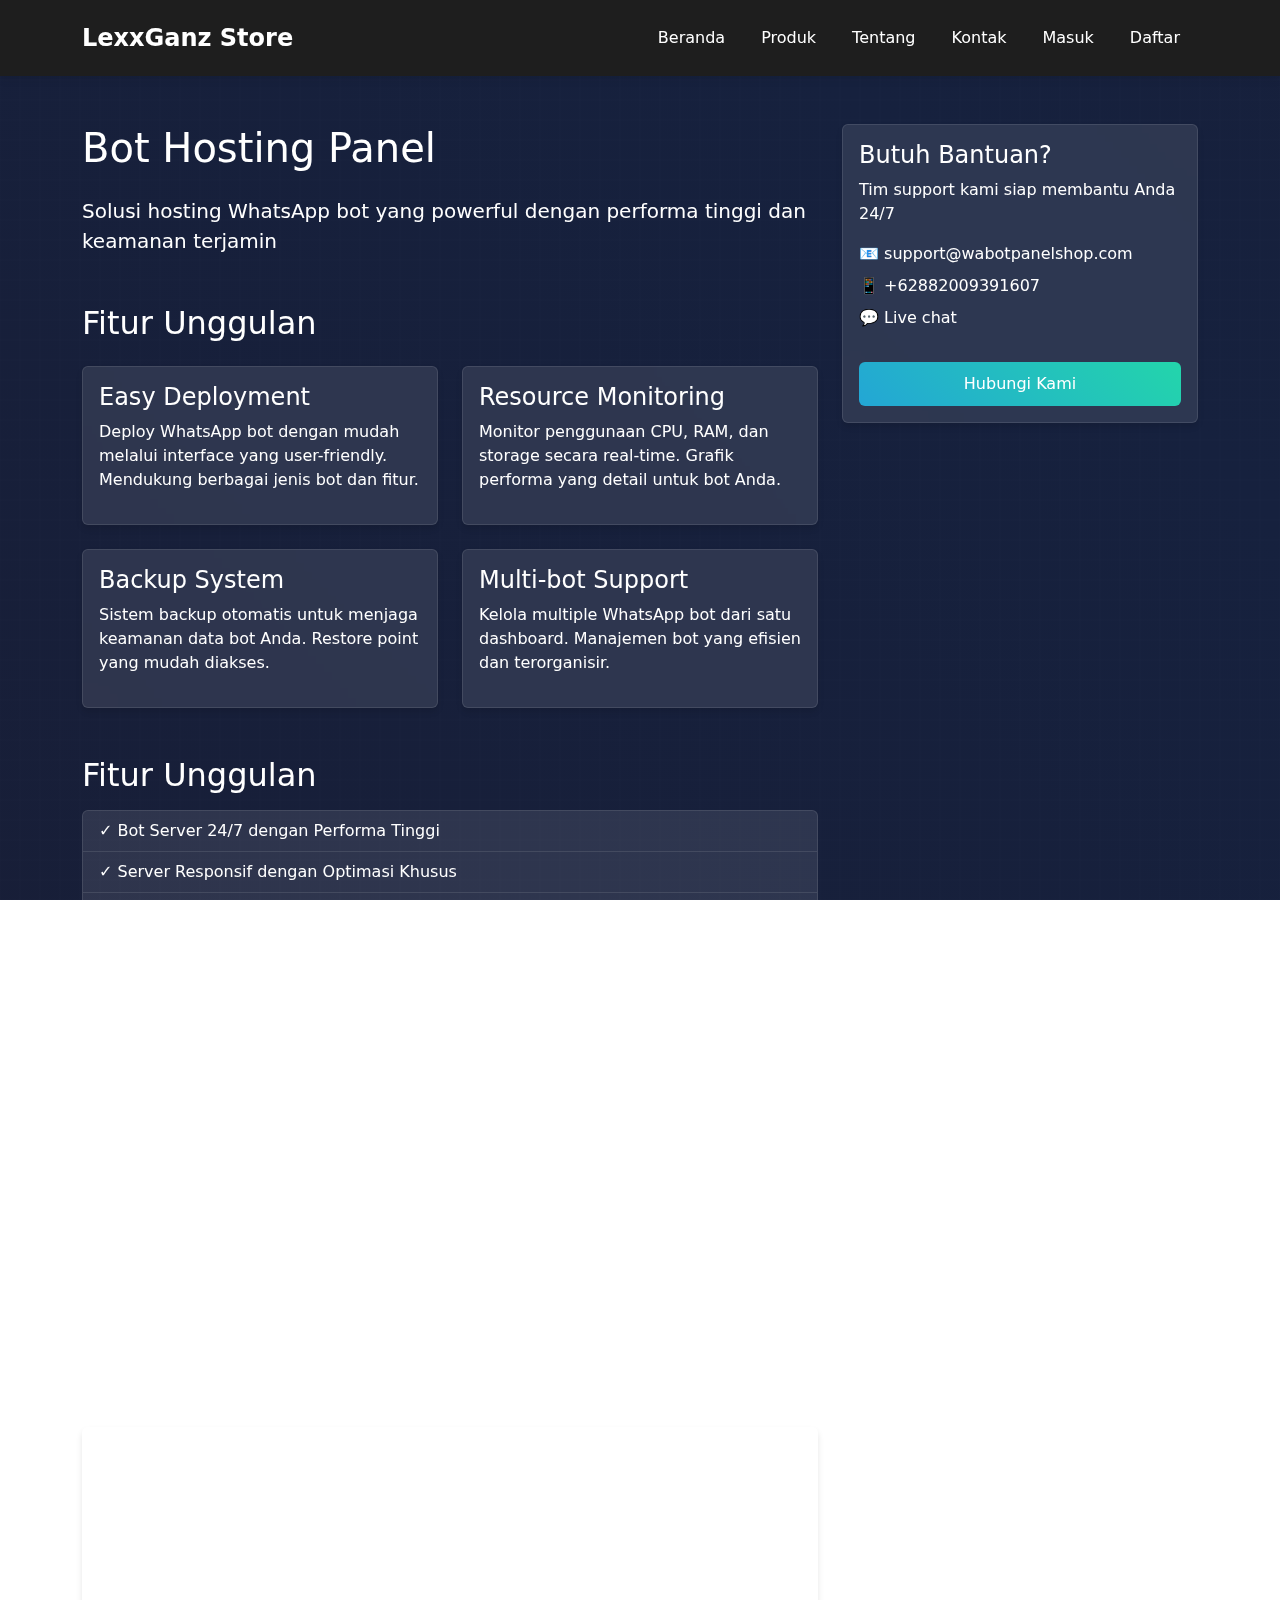
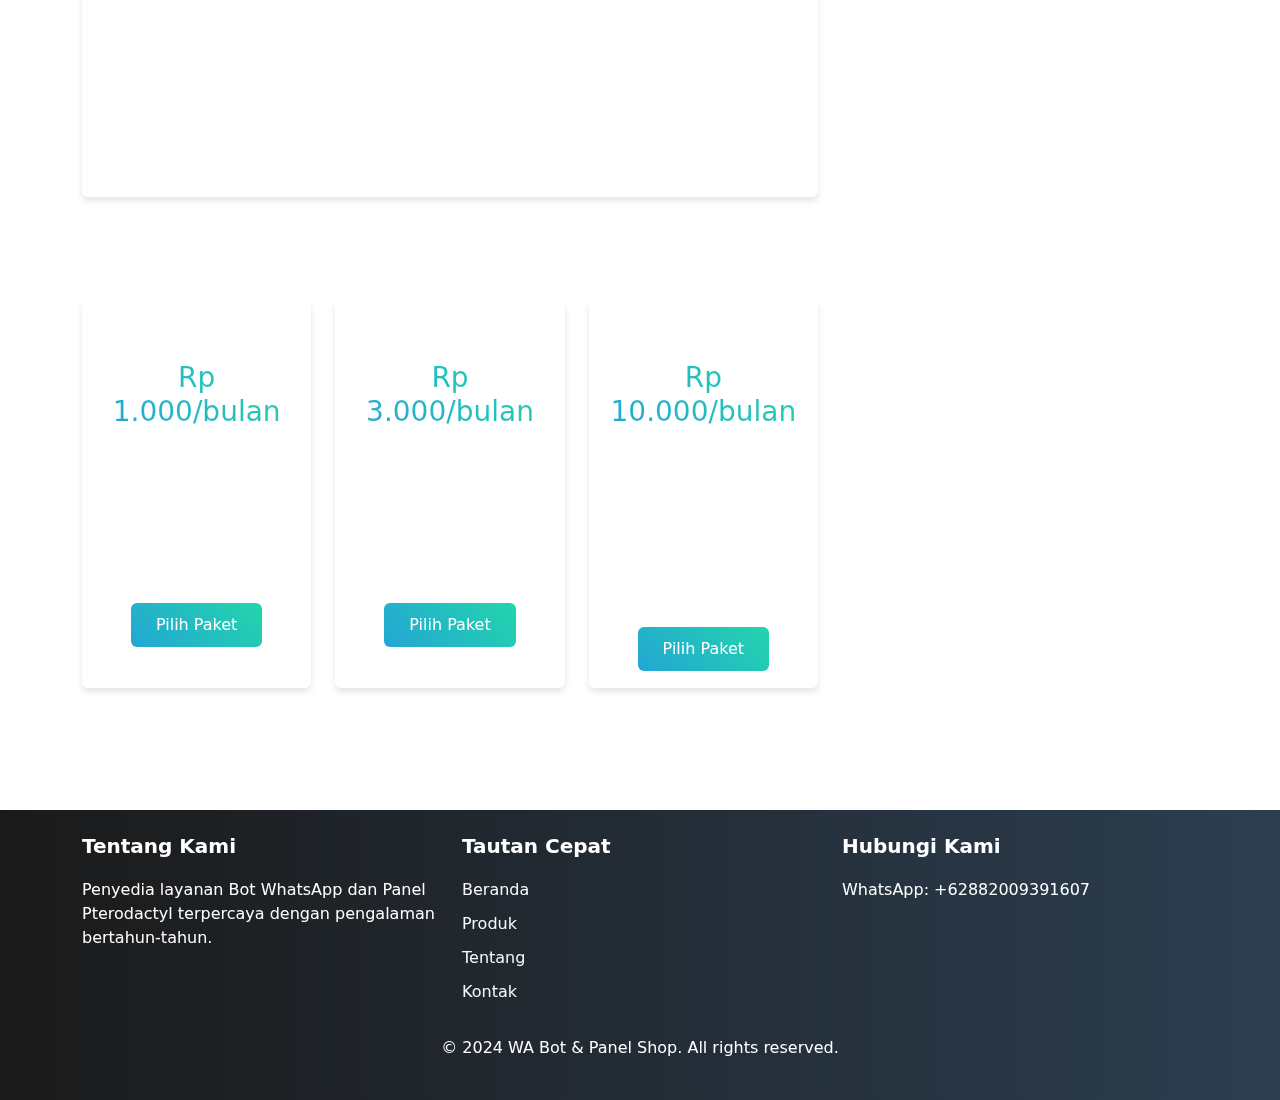
<file: products/pterodactyl-panel.html>
<!DOCTYPE html>
<html lang="id">
<head>
    <meta charset="UTF-8">
    <meta name="viewport" content="width=device-width, initial-scale=1.0">
    <title>Bot Hosting Panel - LexxGanz Store</title>
    <link href="https://cdn.jsdelivr.net/npm/bootstrap@5.3.0/dist/css/bootstrap.min.css" rel="stylesheet">
    <link href="../styles.css" rel="stylesheet">
    <link href="../dark-theme.css" rel="stylesheet">
    <link href="../live-wallpaper.css" rel="stylesheet">
</head>
<body>
    <!-- Navbar -->
    <nav class="navbar navbar-expand-lg navbar-dark bg-dark">
        <div class="container">
            <a class="navbar-brand" href="../index.html">LexxGanz Store</a>
            <button class="navbar-toggler" type="button" data-bs-toggle="collapse" data-bs-target="#navbarNav">
                <span class="navbar-toggler-icon"></span>
            </button>
            <div class="collapse navbar-collapse" id="navbarNav">
                <ul class="navbar-nav ms-auto">
                    <li class="nav-item"><a class="nav-link" href="../index.html">Beranda</a></li>
                    <li class="nav-item"><a class="nav-link" href="../index.html#products">Produk</a></li>
                    <li class="nav-item"><a class="nav-link" href="../index.html#about">Tentang</a></li>
                    <li class="nav-item"><a class="nav-link" href="../index.html#contact">Kontak</a></li>
                    <li class="nav-item"><a class="nav-link" href="../login.html">Masuk</a></li>
                    <li class="nav-item"><a class="nav-link" href="../register.html">Daftar</a></li>
                </ul>
            </div>
        </div>
    </nav>

    <!-- Product Details -->
    <div class="container py-5">
        <div class="row">
            <div class="col-lg-8">
                <h1 class="mb-4">Bot Hosting Panel</h1>
                <p class="lead">Solusi hosting WhatsApp bot yang powerful dengan performa tinggi dan keamanan terjamin</p>
                
                <h2 class="mt-5">Fitur Unggulan</h2>
                <div class="row mt-4">
                    <div class="col-md-6 mb-4">
                        <div class="card h-100">
                            <div class="card-body">
                                <h4>Easy Deployment</h4>
                                <p>Deploy WhatsApp bot dengan mudah melalui interface yang user-friendly. Mendukung berbagai jenis bot dan fitur.</p>
                            </div>
                        </div>
                    </div>
                    <div class="col-md-6 mb-4">
                        <div class="card h-100">
                            <div class="card-body">
                                <h4>Resource Monitoring</h4>
                                <p>Monitor penggunaan CPU, RAM, dan storage secara real-time. Grafik performa yang detail untuk bot Anda.</p>
                            </div>
                        </div>
                    </div>
                    <div class="col-md-6 mb-4">
                        <div class="card h-100">
                            <div class="card-body">
                                <h4>Backup System</h4>
                                <p>Sistem backup otomatis untuk menjaga keamanan data bot Anda. Restore point yang mudah diakses.</p>
                            </div>
                        </div>
                    </div>
                    <div class="col-md-6 mb-4">
                        <div class="card h-100">
                            <div class="card-body">
                                <h4>Multi-bot Support</h4>
                                <p>Kelola multiple WhatsApp bot dari satu dashboard. Manajemen bot yang efisien dan terorganisir.</p>
                            </div>
                        </div>
                    </div>
                </div>

                <div class="features mt-4">
                    <h2>Fitur Unggulan</h2>
                    <ul class="list-group mt-3">
                        <li class="list-group-item">✓ Bot Server 24/7 dengan Performa Tinggi</li>
                        <li class="list-group-item">✓ Server Responsif dengan Optimasi Khusus</li>
                        <li class="list-group-item">✓ Garansi Uptime 99.9%</li>
                        <li class="list-group-item">✓ Proteksi Server Anti-DDoS</li>
                        <li class="list-group-item">✓ Sistem Keamanan Anti-Penyalahgunaan</li>
                    </ul>
                </div>

                <h2 class="mt-5">Spesifikasi Teknis</h2>
                <ul class="list-group mt-3">
                    <li class="list-group-item">✓ Docker container support</li>
                    <li class="list-group-item">✓ SSL/TLS encryption</li>
                    <li class="list-group-item">✓ API integration</li>
                    <li class="list-group-item">✓ Custom daemon support</li>
                    <li class="list-group-item">✓ Advanced permission system</li>
                </ul>

                <h2 class="mt-5">Panduan Penggunaan</h2>
                <div class="card mt-3">
                    <div class="card-body">
                        <h5>1. Registrasi</h5>
                        <p>Daftar akun dan pilih paket hosting bot yang sesuai dengan kebutuhan Anda.</p>
                        
                        <h5>2. Setup Bot</h5>
                        <p>Upload kode bot WhatsApp Anda atau gunakan template yang tersedia, lalu konfigurasi sesuai kebutuhan.</p>
                        
                        <h5>3. Konfigurasi Panel</h5>
                        <p>Atur pengaturan bot, fitur-fitur, dan integrasi yang diinginkan melalui dashboard admin.</p>
                        
                        <h5>4. Mulai Bot</h5>
                        <p>Bot WhatsApp siap digunakan! Monitor aktivitas dan kelola melalui dashboard.</p>
                    </div>
                </div>

                <h2 class="mt-5">Paket Layanan</h2>
                <div class="row mt-3">
                    <div class="col-md-4 mb-4">
                        <div class="card h-100">
                            <div class="card-body text-center">
                                <h4>Starter</h4>
                                <h3 class="my-3">Rp 1.000/bulan</h3>
                                <ul class="list-unstyled">
                                    <li>✓ 1GB RAM</li>
                                    <li>✓ 1 Core CPU</li>
                                    <li>✓ 1GB Storage</li>
                                    <li>✓ 1 Bot Instance</li>
                                </ul>
                                <a href="#" class="btn btn-primary mt-3" data-bs-toggle="modal" data-bs-target="#paymentModal" data-package="starter" data-price="1000">Pilih Paket</a>
                            </div>
                        </div>
                    </div>
                    <div class="col-md-4 mb-4">
                        <div class="card h-100">
                            <div class="card-body text-center">
                                <h4>Advanced</h4>
                                <h3 class="my-3">Rp 3.000/bulan</h3>
                                <ul class="list-unstyled">
                                    <li>✓ 5GB RAM</li>
                                    <li>✓ 2 Core CPU</li>
                                    <li>✓ 25GB Storage</li>
                                    <li>✓ 2 Bot Instances</li>
                                </ul>
                                <a href="#" class="btn btn-primary mt-3" data-bs-toggle="modal" data-bs-target="#paymentModal" data-package="advanced" data-price="3000">Pilih Paket</a>
                            </div>
                        </div>
                    </div>
                    <div class="col-md-4 mb-4">
                        <div class="card h-100">
                            <div class="card-body text-center">
                                <h4>Premium</h4>
                                <h3 class="my-3">Rp 10.000/bulan</h3>
                                <ul class="list-unstyled">
                                    <li>✓ Unlimited RAM</li>
                                    <li>✓ 4 Core CPU</li>
                                    <li>✓ 50GB Storage</li>
                                    <li>✓ Unlimited Bot Instances</li>
                                </ul>
                                <a href="#" class="btn btn-primary mt-3" data-bs-toggle="modal" data-bs-target="#paymentModal" data-package="premium" data-price="10000">Pilih Paket</a>
                            </div>
                        </div>
                    </div>
                </div>
            </div>

            <!-- Sidebar -->
            <div class="col-lg-4">
                <div class="card sticky-top" style="top: 2rem;">
                    <div class="card-body">
                        <h4>Butuh Bantuan?</h4>
                        <p>Tim support kami siap membantu Anda 24/7</p>
                        <ul class="list-unstyled">
                            <li class="mb-2">📧 support@wabotpanelshop.com</li>
                            <li class="mb-2">📱 +62882009391607</li>
                            <li class="mb-2">💬 Live chat</li>
                        </ul>
                        <a href="#" class="btn btn-primary w-100 mt-3">Hubungi Kami</a>
                    </div>
                </div>
            </div>
        </div>
    </div>

    <!-- Footer -->
    <footer class="bg-dark text-light py-4">
        <div class="container">
            <div class="row">
                <div class="col-md-4">
                    <h5>Tentang Kami</h5>
                    <p>Penyedia layanan Bot WhatsApp dan Panel Pterodactyl terpercaya dengan pengalaman bertahun-tahun.</p>
                </div>
                <div class="col-md-4">
                    <h5>Tautan Cepat</h5>
                    <ul class="list-unstyled">
                        <li><a href="../index.html" class="text-light">Beranda</a></li>
                        <li><a href="../index.html#products" class="text-light">Produk</a></li>
                        <li><a href="../index.html#about" class="text-light">Tentang</a></li>
                        <li><a href="../index.html#contact" class="text-light">Kontak</a></li>
                    </ul>
                </div>
                <div class="col-md-4">
                    <h5>Hubungi Kami</h5>
                    <ul class="list-unstyled">
                        <li>WhatsApp: +62882009391607</li>
                    </ul>
                </div>
            </div>
            <div class="text-center mt-3">
                <p>&copy; 2024 WA Bot & Panel Shop. All rights reserved.</p>
            </div>
        </div>
    </footer>

    <div class="modal fade" id="paymentModal" tabindex="-1" aria-labelledby="paymentModalLabel" aria-hidden="true">
        <div class="modal-dialog">
            <div class="modal-content">
                <div class="modal-header">
                    <h5 class="modal-title" id="paymentModalLabel">Pembayaran</h5>
                    <button type="button" class="btn-close" data-bs-dismiss="modal" aria-label="Close"></button>
                </div>
                <div class="modal-body">
                    <div class="text-center mb-4">
                        <img src="../images/qris.jpg" alt="QRIS Code" class="img-fluid mb-3" style="max-width: 300px;">
                        <p class="transfer-info">Nominal Pembayaran: Rp 0</p>
                        <p>Scan QR Code di atas untuk melakukan pembayaran</p>
                    </div>
                    <div class="alert alert-info">
                        <p class="mb-0">Setelah melakukan pembayaran, silakan konfirmasi melalui WhatsApp dengan menyertakan bukti pembayaran.</p>
                    </div>
                    <div class="text-center">
                        <a href="https://wa.me/62882009391607" class="btn btn-success" target="_blank">
                            <i class="bi bi-whatsapp"></i> Konfirmasi Pembayaran
                        </a>
                    </div>
                </div>
            </div>
        </div>
    </div>

    <script src="https://cdn.jsdelivr.net/npm/bootstrap@5.3.0/dist/js/bootstrap.bundle.min.js"></script>
    <link rel="stylesheet" href="https://cdn.jsdelivr.net/npm/bootstrap-icons@1.7.2/font/bootstrap-icons.css">

    <script>
    document.addEventListener('DOMContentLoaded', function() {
        const paymentModal = document.getElementById('paymentModal');
        if (paymentModal) {
            paymentModal.addEventListener('show.bs.modal', function(event) {
                const button = event.relatedTarget;
                const price = button.getAttribute('data-price');
                const package = button.getAttribute('data-package');
                const priceFormatted = new Intl.NumberFormat('id-ID').format(price);
                
                const modalBody = this.querySelector('.modal-body');
                const transferInfo = modalBody.querySelector('.transfer-info');
                transferInfo.innerHTML = `Nominal Pembayaran: Rp ${priceFormatted} (Paket ${package})`;
            });
        }
    });
    </script>
</body>
</html>
</file>
<file: styles.css>
/* Global Styles */
.hero-section {
    background: linear-gradient(-45deg, #ee7752, #e73c7e, #23a6d5, #23d5ab);
    background-size: 400% 400%;
    animation: gradient 15s ease infinite;
    padding: 100px 0;
    color: white;
    text-shadow: 2px 2px 4px rgba(0,0,0,0.2);
}

@keyframes gradient {
    0% { background-position: 0% 50%; }
    50% { background-position: 100% 50%; }
    100% { background-position: 0% 50%; }
}

/* Card Animations */
.card {
    transition: transform 0.3s ease, box-shadow 0.3s ease;
    border: none;
    box-shadow: 0 4px 6px rgba(0,0,0,0.1);
    overflow: hidden;
    background: rgba(255,255,255,0.95);
}

.card:hover {
    transform: translateY(-10px);
    box-shadow: 0 10px 20px rgba(0,0,0,0.2);
}

.card::before {
    content: '';
    position: absolute;
    top: 0;
    left: -100%;
    width: 100%;
    height: 3px;
    background: linear-gradient(90deg, transparent, #23a6d5);
    transition: 0.5s;
}

.card:hover::before {
    left: 100%;
}

/* Button Styles */
.btn-primary {
    background: linear-gradient(45deg, #23a6d5, #23d5ab);
    border: none;
    position: relative;
    overflow: hidden;
    z-index: 1;
    transition: all 0.3s ease;
}

.btn-primary:hover {
    transform: scale(1.05);
    box-shadow: 0 5px 15px rgba(35, 166, 213, 0.4);
}

.btn-primary::before {
    content: '';
    position: absolute;
    top: 0;
    left: 0;
    width: 100%;
    height: 100%;
    background: linear-gradient(45deg, #23d5ab, #23a6d5);
    z-index: -1;
    transition: 0.5s;
    transform: scaleX(0);
}

.btn-primary:hover::before {
    transform: scaleX(1);
}

/* Navbar Enhancement */
.navbar {
    background: rgba(33, 37, 41, 0.95) !important;
    backdrop-filter: blur(10px);
    box-shadow: 0 2px 10px rgba(0,0,0,0.1);
}

.nav-link {
    position: relative;
    transition: color 0.3s ease;
}

.nav-link::after {
    content: '';
    position: absolute;
    bottom: 0;
    left: 50%;
    width: 0;
    height: 2px;
    background: #23a6d5;
    transition: all 0.3s ease;
    transform: translateX(-50%);
}

.nav-link:hover::after {
    width: 100%;
}

/* Price Cards Animation */
.card h3 {
    background: linear-gradient(45deg, #23a6d5, #23d5ab);
    -webkit-background-clip: text;
    -webkit-text-fill-color: transparent;
    animation: colorFlow 3s ease infinite;
}

@keyframes colorFlow {
    0% { filter: hue-rotate(0deg); }
    100% { filter: hue-rotate(360deg); }
}

/* Footer Enhancement */
footer {
    background: linear-gradient(to right, #1a1a1a, #2c3e50) !important;
}

footer a {
    transition: color 0.3s ease;
}

footer a:hover {
    color: #23d5ab !important;
    text-decoration: none;
}

/* Accordion Animation */
.accordion-button {
    transition: all 0.3s ease;
}

.accordion-button:not(.collapsed) {
    background: linear-gradient(45deg, #23a6d5, #23d5ab);
    color: white;
}

/* Loading Animation */
@keyframes fadeIn {
    from { opacity: 0; transform: translateY(20px); }
    to { opacity: 1; transform: translateY(0); }
}

.container {
    animation: fadeIn 1s ease-out;
}

/* Sticky Contact Card Enhancement */
.sticky-top {
    transition: all 0.3s ease;
    background: rgba(255,255,255,0.95);
    backdrop-filter: blur(10px);
    border: none;
    box-shadow: 0 4px 6px rgba(0,0,0,0.1);
}

.sticky-top:hover {
    box-shadow: 0 10px 20px rgba(0,0,0,0.2);
}

.card-title {
    color: #2c3e50;
    font-weight: bold;
    margin-bottom: 20px;
}

.card-text {
    color: #666;
    margin-bottom: 20px;
}

.list-unstyled li {
    margin-bottom: 10px;
    color: #2c3e50;
}

.navbar {
    padding: 15px 0;
}

.navbar-brand {
    font-weight: bold;
    font-size: 1.5rem;
}

.nav-link {
    font-weight: 500;
    margin: 0 10px;
}

.btn-primary {
    padding: 10px 25px;
    font-weight: 500;
    background-color: #007bff;
    border: none;
}

.btn-primary:hover {
    background-color: #0056b3;
}

footer {
    margin-top: 50px;
}

footer h5 {
    margin-bottom: 20px;
    font-weight: bold;
}

footer ul li {
    margin-bottom: 10px;
}

footer a {
    text-decoration: none;
    transition: color 0.3s ease;
}

footer a:hover {
    color: #007bff !important;
}
</file>
<file: dark-theme.css>
:root {
    --dark-bg: #121212;
    --dark-secondary: #1e1e1e;
    --dark-card: #242424;
    --purple-accent: #8b5cf6;
    --purple-hover: #7c3aed;
    --text-primary: #ffffff;
    --text-secondary: #e0e0e0;
}

/* Global text colors */
h1, h2, h3, h4, h5, h6, p, span, li, a:not(.btn), div {
    color: var(--text-primary);
}

.card-body h4, .card-body p {
    color: var(--text-primary) !important;
}

.list-unstyled li {
    color: var(--text-primary);
}

.transfer-info {
    color: var(--text-primary);
}

body {
    background-color: var(--dark-bg);
    color: var(--text-primary);
}

.navbar {
    background-color: var(--dark-secondary) !important;
}

.card {
    background-color: var(--dark-card);
    border: 1px solid var(--purple-accent);
}

.btn-primary {
    background-color: var(--purple-accent);
    border-color: var(--purple-accent);
}

.btn-primary:hover {
    background-color: var(--purple-hover);
    border-color: var(--purple-hover);
}

.list-group-item {
    background-color: var(--dark-card);
    color: var(--text-primary);
    border-color: var(--purple-accent);
}

.accordion-button {
    background-color: var(--dark-secondary);
    color: var(--text-primary);
}

.accordion-button:not(.collapsed) {
    background-color: var(--purple-accent);
    color: var(--text-primary);
}

.accordion-body {
    background-color: var(--dark-card);
    color: var(--text-primary);
}

.modal-content {
    background-color: var(--dark-secondary);
    color: var(--text-primary);
}

.text-muted {
    color: var(--text-secondary) !important;
}

footer {
    background-color: var(--dark-secondary) !important;
}

.nav-link:hover {
    color: var(--purple-accent) !important;
}

.navbar-brand:hover {
    color: var(--purple-accent) !important;
}
</file>
<file: live-wallpaper.css>
/* Live Wallpaper Animation */
body::before {
    content: '';
    position: fixed;
    top: 0;
    left: 0;
    width: 100%;
    height: 100%;
    z-index: -1;
    background: linear-gradient(45deg, #1a1a2e, #16213e, #1a1a2e);
    background-size: 400% 400%;
    animation: gradientBG 15s ease infinite;
}

@keyframes gradientBG {
    0% {
        background-position: 0% 50%;
    }
    50% {
        background-position: 100% 50%;
    }
    100% {
        background-position: 0% 50%;
    }
}

/* Overlay pattern for added aesthetic */
body::after {
    content: '';
    position: fixed;
    top: 0;
    left: 0;
    width: 100%;
    height: 100%;
    z-index: -1;
    background-image: url('data:image/svg+xml,%3Csvg width="20" height="20" xmlns="http://www.w3.org/2000/svg"%3E%3Crect width="20" height="20" fill="none" stroke="rgba(255,255,255,0.05)" stroke-width="1"/%3E%3C/svg%3E');
    opacity: 0.3;
}

/* Adjust text colors for better contrast */
body {
    color: #ffffff;
    background-color: transparent;
}

.card {
    background-color: rgba(255, 255, 255, 0.1);
    backdrop-filter: blur(10px);
    border: 1px solid rgba(255, 255, 255, 0.1);
}

.card-body {
    color: #ffffff;
}

.list-group-item {
    background-color: rgba(255, 255, 255, 0.1);
    border-color: rgba(255, 255, 255, 0.1);
    color: #ffffff;
}

.accordion-item {
    background-color: rgba(255, 255, 255, 0.1);
    border-color: rgba(255, 255, 255, 0.1);
}

.accordion-button {
    background-color: rgba(255, 255, 255, 0.05);
    color: #ffffff;
}

.accordion-button:not(.collapsed) {
    background-color: rgba(255, 255, 255, 0.1);
    color: #ffffff;
}

.modal-content {
    background-color: rgba(26, 26, 46, 0.95);
    border: 1px solid rgba(255, 255, 255, 0.1);
}

.modal-header, .modal-footer {
    border-color: rgba(255, 255, 255, 0.1);
}
</file>
